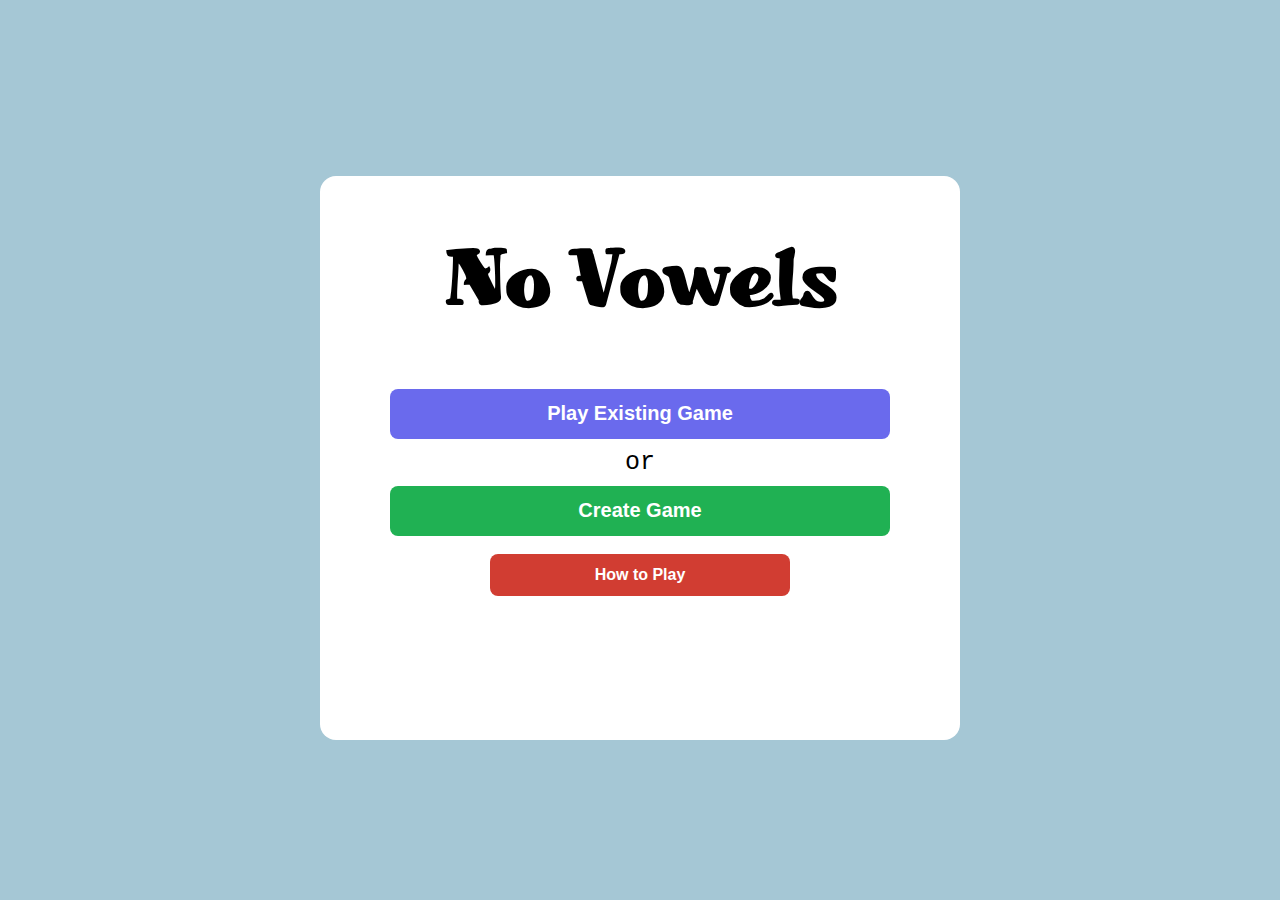
<file: index.html>
<!DOCTYPE html>
<html lang="en">
<head>
    <meta charset="UTF-8">
    <meta name="viewport" content="width=device-width, initial-scale=1.0">
    <title>No Vowels</title>
    <link rel="stylesheet" href="main.css">
    <style>
        .modal {
            display: none; 
            position: fixed;
            z-index: 1;
            left: 0;
            top: 0;
            width: 100%; 
            height: 100%; 
            overflow: auto; 
            background-color: rgba(0, 0, 0, 0.4);
            padding-top: 60px;
        }

        .modal-content {
            background-color: #fefefe;
            margin: 5% auto;
            padding: 20px;
            border: 1px solid #888;
            width: 80%; 
        }

        .close {
            color: #aaa;
            float: right;
            font-size: 28px;
            font-weight: bold;
        }

        .close:hover,
        .close:focus {
            color: black;
            text-decoration: none;
            cursor: pointer;
        }

        .btn-container {
            text-align: center;
        }
    </style>
</head>
    <script>
        const queryString = window.location.search;
        const urlParams = new URLSearchParams(queryString);
        const gameId = urlParams.get('id');
        if (gameId && gameId.length == 6 ) {
            window.addEventListener('DOMContentLoaded', function() {
                document.getElementById("inputText").value = gameId;
            });  
        } 
    </script>
</head>
<body id="main-body">

    <div id="main-container">
        <h1 class="big-title">No Vowels</h1> 
    
            <div id="input">
                    <div class="error-message" id="error-message"></div>
                    <a style="color: white;" href="list.html">
                        <button id="submit" class="btn"  type="button">Play Existing Game</button> 
                    </a>
                    <div class="or">or</div>
                    <a href="create.html">
                        <button id="create" class="btn" type="button" >Create Game</button>
                    </a>
                    <button id="how-to-play" class="btn how-to-play" type="button">How to Play</button>
                <div>
            </div>
    </div>

<div id="myModal" class="modal">

    <div class="modal-content">
      <span class="close">&times;</span>
      <h2>Instructions</h2>
      <p id="instructions">1. To start the game, press "space"<br>
          2. Words will have their vowels removed, so you must guess the word based on the category<br>
          3. You will have a certain amount of time per "round" to guess a single word and different time for the whole game <br>
          4. After putting in your guess, press "enter" or click the "submit" button to place your guess <br>
      </p>
    </div>
  
  </div>

    <script>
    var modal = document.getElementById("myModal");
    var btn = document.getElementById("how-to-play");
    var span = document.getElementsByClassName("close")[0];
    btn.onclick = function() {
        modal.style.display = "block";
    }
    span.onclick = function() {
        modal.style.display = "none";
    }
    window.onclick = function(event) {
        if (event.target == modal) {
            modal.style.display = "none";
        }
    }
        function validateForm() {
            var textBoxValue = document.getElementById('inputText').value;
            var errorMessage = document.getElementById('error-message');

            if (textBoxValue.length !== 6) {
                errorMessage.textContent = "Invalid ID";
                return false;
            } else {
                errorMessage.textContent = ""; 
            }

            const checkExistData = new FormData();
            checkExistData.append('type', 'checkID');
            checkExistData.append('listID', textBoxValue);

            fetch('./fetch.php', {
                method: 'POST',
                body: checkExistData
            })
            .then(response => {
                if (!response.ok) {
                    throw new Error('Network response was not ok');
                }
                return response.json();
            })
            .then(data => {
                if (data.exists == 1) {
                    window.location.replace("./game.html?id=" + textBoxValue);
                } else {
                    errorMessage.textContent = "Invalid ID";
                }
            })
            .catch(error => {
                console.error('Error:', error);
            });

            return false;
        }

    </script>

</body>
</html>
</file>
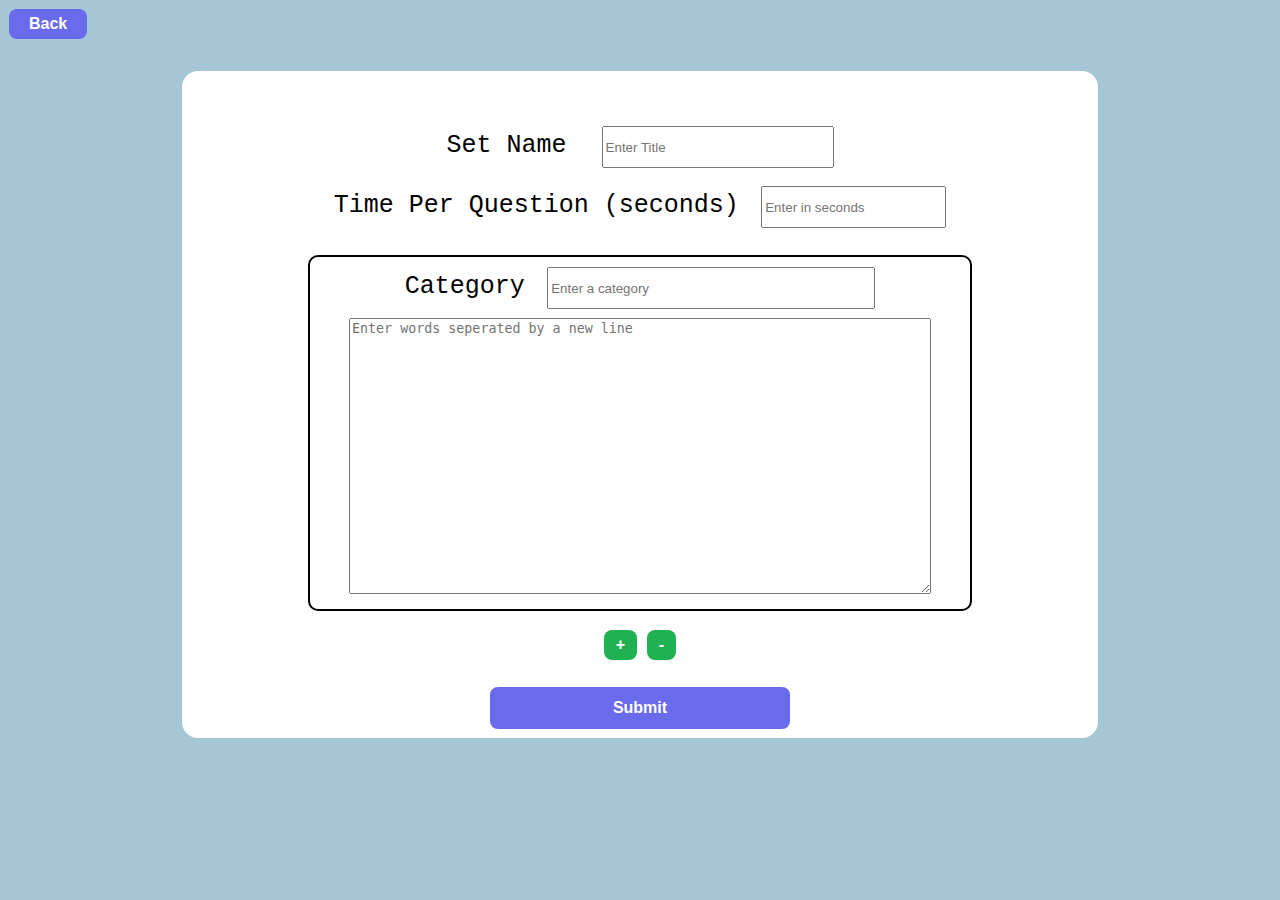
<file: create.html>
<!DOCTYPE html>

<html lang="en">
<head>
  <meta charset="UTF-8">
  <meta name="viewport" content="width=device-width, initial-scale=1.0">
  <title>Create List</title>
  <link rel="stylesheet" href="main.css">
</head>
<body id="main-body2">
<button class="back" onclick="history.back()">Back</button>
<br>
<div id="container">
  <div class="border2">
    <div class="TitleBox">
      <label class="text" for="TitleInput">Set Name</label>
      <input type="text" placeholder="Enter Title" id="TitleInput" class="title" required><br><br>
      <label class="text" for="timeInput">Time Per Question (seconds)</label>
      <input type="number" placeholder="Enter in seconds" id="timeInput" class="title" required>
    </div>
    <div class="border1">
      <div class="CategoryBox">
      <label class="text" for="input_1_category">Category</label>
      <input type="text" placeholder="Enter a category" class="categoryinput" id="input_1_category">
    </div>
      <br>
      <textarea placeholder="Enter words seperated by a new line" rows="5" class="textinput" id="input_1_word"></textarea>
    </div>
  </div>
  <div class="button-group">
    <button class="button" onclick="addInput(this)">+</button>
    <button class="button" onclick="removeInput(this)">-</button>
  </div>
  <button class="btn" id="submit_button" onclick="checkEmpty()">Submit</button>
</div>
<div class="message-container" id="messageContainer">
      <div class="message" id="emptyMessage">Empty box detected</div>
</div>
<div class="modal" id= "myModal">
  <div class="modal-content">
      <p>New Set Created</p>
      <p>Game ID: <a id="gameID" style="all:revert!important;"></a></p>
      <button class="back-button-modal" onclick="history.back()">Back</button>
      </div>
  </div>

  <script src="create.js"></script>
  <script>
    let inputCount = 1;

    function addInput(button) {
      const container = document.getElementById('container');
      const newDiv = document.createElement('div');
      const uniqueID = `input_${document.getElementsByClassName('border2').length + 1}`;
      newDiv.className = 'border2';
      newDiv.innerHTML = `
        <div class="border1">
          <div class="CategoryBox">
          <label class="text" for="${uniqueID}_category">Category</label>
          <input type="text" placeholder="Enter a category" class="categoryinput" id="${uniqueID}_category">
        </div>
            <br>
            <textarea placeholder="Enter words separated by a new line" rows="5" class="textinput" id="${uniqueID}_word"></textarea>
        </div>
      `;
      container.insertBefore(newDiv, button.parentNode);
    }

    function removeInput(button) {
      const container = document.getElementById('container');
      const currentInputContainer = button.parentNode.previousElementSibling;
      if (document.getElementsByClassName('border2').length === 1) {
        return;
      }
      container.removeChild(currentInputContainer);
    }

    function checkEmpty() {
      const inputContainers = document.getElementsByClassName('border2');
      let isEmpty = false;
      const categories = [];
      const wordLists = [];

      const titleBox = document.getElementById('TitleInput');
      const timeBox = document.getElementById('timeInput');

      if (titleBox.value.trim() === '' || timeBox.value.trim() === '') {
          isEmpty = true;
      } else {
        for (const container of inputContainers) {
        const categoryInput = container.querySelector('.categoryinput');
        const wordInput = container.querySelector('.textinput');

        if (categoryInput.value.trim() === '' || wordInput.value.trim() === '') {
          isEmpty = true;
          break;
        }

        categories.push(categoryInput.value.trim());
        wordLists.push(wordInput.value.trim().split('\n').filter(word => word.trim() !== ''));
        }
      }

      const modal = document.getElementById('myModal');
      const gameIDSpan = document.getElementById('gameID');
      const emptyMessage = document.getElementById('emptyMessage');
      
      if (isEmpty) {
        emptyMessage.style.display = 'block';
        setTimeout(() => {
          emptyMessage.style.opacity = '0';
          setTimeout(() => {
            emptyMessage.style.display = 'none';
            emptyMessage.style.opacity = '1';
          }, 500);
        }, 3000);
        modal.style.display = 'none';
        return;
      } else {
        startCreate();
      }
    }

  </script>
</body>
</html>
</file>
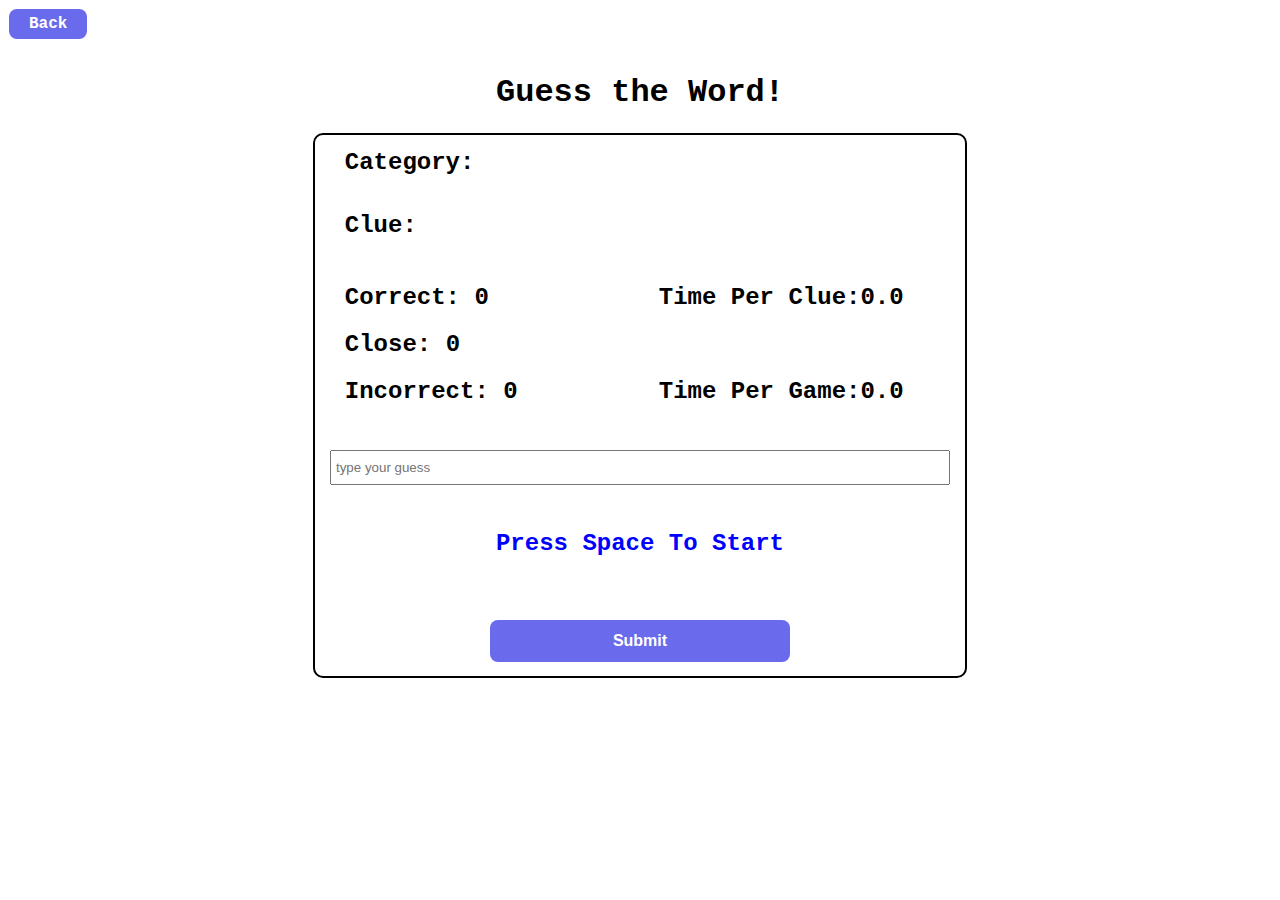
<file: game.html>
<!DOCTYPE html>
<html lang="en">

<head>
	<meta charset="UTF-8">
	<meta name="viewport" content="width=device-width, initial-scale=1.0">
	<title>Game Page</title>
	<link rel="stylesheet" href="./main.css">
	<script src="newWord.js"></script>
	<script>
	let wordList = [];
	let answer;
	let answerNoSpace;
	let currentIndex = 0;
	let correct = 0;
	let guess ="";
	let near = 0;
	let incorrect = 0;
	let timeVar;
	let time;
	let tTime;
	let totalGameTime;
	let game = true;
		
	getWord((result, error) => {
		if(result) {
			tTime = result.data['time'];
			time = tTime;
			totalGameTime = tTime*10;
			for(const category in result.data.data) {
				result.data.data[category].words.sort(() => Math.random() -0.5);
			}
			result.data.data.sort(() => Math.random() -0.5);

			for(const category in result.data.data) {
				const words = result.data.data[category];
				words.words.forEach(word => {
					const entry = [words.category, convertSpecialCharacters(word)];
					wordList.push(entry);
				});
				
			}

			
			
		} else {
			console.error('Error:', error);
		}
	});
	

	function nextWord() {
		if (currentIndex == wordList.length) {
			game = false;
			endGame();
		} else {

			const nextEntry = wordList[currentIndex];
			currentIndex = (currentIndex + 1);
			answer = nextEntry[1].replace(/[^a-zA-Z0-9 ]/gi, "").toUpperCase();
			answerNoSpace = answer.replace(/\s+/g, "");

			const vowelLessWord = answer.replace(/[aeiou]/gi, '');
			const numSpaces = Math.floor(Math.random() * (vowelLessWord.length*.2)) + 1;
			const positions = new Set();
			while(positions.size < numSpaces) {
				const position = Math.floor(Math.random() * (vowelLessWord.length - 1)) + 1;
				positions.add(position);
			}
			const characters = vowelLessWord.split('');
			positions.forEach(pos => {
				characters.splice(pos, 0, ' ');
			});

			document.getElementById('clue').innerHTML = characters.join('').toUpperCase();
			document.getElementById('category').innerHTML = nextEntry[0].toUpperCase();
			document.getElementById("inputText").value = null;
			document.getElementById('result').innerHTML = "&nbsp;";
			document.getElementById("result").style.visibility = 'hidden';
			document.getElementById("answer").style.visibility = 'hidden';
			document.getElementById('answer').innerHTML = "&nbsp;";

		}
	}

	function matchword() {
		
		document.getElementById("submitButton").disabled = true;
		removeListener();
		guess = document.getElementById("inputText").value.replace(/[^a-zA-Z0-9]/g, "").toUpperCase();
		if(guess == answerNoSpace) {
			document.getElementById('result').innerHTML = "That is correct!";
			document.getElementById("result").style.color = 'green';
			document.getElementById("result").style.visibility = 'visible';
			document.getElementById("answer").style.visibility = 'visible';
			document.getElementById('answer').innerHTML = "Answer:" + answer;
			correct ++;
			document.getElementById('correct').innerHTML = correct;
		} else if (isSimilar()){
			document.getElementById('result').innerHTML = "That is close";
			document.getElementById("result").style.color = 'red';
			document.getElementById("result").style.visibility = 'visible';
			document.getElementById("answer").style.visibility = 'visible';
			document.getElementById('answer').innerHTML = "Answer:" + answer;
			near ++;
			document.getElementById('close').innerHTML = near;
		} else {
			document.getElementById('result').innerHTML = "That is incorrect";
			document.getElementById("result").style.color = 'red';
			document.getElementById("result").style.visibility = 'visible';
			document.getElementById("answer").style.visibility = 'visible';
			document.getElementById('answer').innerHTML = "Answer:" + answer;
			incorrect ++;
			document.getElementById('incorrect').innerHTML = incorrect;

		}
		

		clearInterval(timeVar);
		setTimeout(() => {
			sequence();
			timeVar = window.setInterval(timer, 100);
			document.getElementById("submitButton").disabled = false;
			addListener();
		}, 2000);
	}

	function addListener() {
		document.addEventListener('keypress', enterfunction);
	}

	function removeListener() {
		document.removeEventListener('keypress', enterfunction);

	}

	document.addEventListener('DOMContentLoaded', function() {
		
		document.getElementById("submitButton").disabled = true;
		document.addEventListener('keypress', spacefunction);
	});

	function enterfunction(event) {
		if (event.keyCode === 13) {
			matchword();

		}
	}
	function spacefunction(event){
		if (event.keyCode === 32) {
			document.getElementById("submitButton").disabled = false;
			nextWord();
			timeVar = window.setInterval(timer, 100);
			document.removeEventListener('keypress', spacefunction);

			document.getElementById('result').innerHTML = "&nbsp;";
			document.getElementById("result").style.visibility = 'hidden';
				addListener();

			document.getElementById("inputText").focus();

			
		
			
		}	
	}
	

	function sequence() {
		time = tTime;
		nextWord();
	}

	function timer() {
		if (!game) {
			return null;
		}
		time = (time-0.1).toFixed(1);
		totalGameTime = (totalGameTime-0.1).toFixed(1);
		document.getElementById('timer').innerHTML = time;
		document.getElementById('totalTimer').innerHTML = totalGameTime;
		if (totalGameTime <= 0) {
			endGame();
		} else if(time <= 0) {
			matchword();
		}
	}
	
	function endGame() {
		clearInterval(timeVar);
		document.getElementById("myModal").style.display = 'block';
		document.getElementById('incorrect1').innerHTML = incorrect;
		document.getElementById('correct1').innerHTML = correct;
		document.getElementById('close1').innerHTML = near;
	}

	function levenshteinDistance(a, b) {
		const matrix = [];

		for (let i = 0; i <= b.length; i++) {
			matrix[i] = [i];
		}

		for (let j = 0; j <= a.length; j++) {
			matrix[0][j] = j;
		}

		for (let i = 1; i <= b.length; i++) {
			for (let j = 1; j <= a.length; j++) {
				if (b.charAt(i - 1) == a.charAt(j - 1)) {
					matrix[i][j] = matrix[i - 1][j - 1];
				} else {
					matrix[i][j] = Math.min(matrix[i - 1][j - 1] + 1, // substitution
						Math.min(matrix[i][j - 1] + 1, // insertion
							matrix[i - 1][j] + 1)); // deletion
				}
			}
		}

		return matrix[b.length][a.length];
	}

	function isSimilar() {
		const distance = levenshteinDistance(guess, answerNoSpace);
		const length = Math.max(guess.length, answerNoSpace.length);
		const similarity = (length - distance) / length;
		return similarity >= 0.8 && similarity < 1;
	}

	function convertSpecialCharacters(word) {
    		const accentsMap = {
			'À': 'A', 'Á': 'A', 'Â': 'A', 'Ã': 'A', 'Ä': 'A', 'Å': 'A',
			'à': 'a', 'á': 'a', 'â': 'a', 'ã': 'a', 'ä': 'a', 'å': 'a',
			'È': 'E', 'É': 'E', 'Ê': 'E', 'Ë': 'E',
			'è': 'e', 'é': 'e', 'ê': 'e', 'ë': 'e',
			'Ì': 'I', 'Í': 'I', 'Î': 'I', 'Ï': 'I',
			'ì': 'i', 'í': 'i', 'î': 'i', 'ï': 'i',
			'Ò': 'O', 'Ó': 'O', 'Ô': 'O', 'Õ': 'O', 'Ö': 'O',
			'ò': 'o', 'ó': 'o', 'ô': 'o', 'õ': 'o', 'ö': 'o',
			'Ù': 'U', 'Ú': 'U', 'Û': 'U', 'Ü': 'U',
			'ù': 'u', 'ú': 'u', 'û': 'u', 'ü': 'u',
			'Ý': 'Y', 'ý': 'y', 'ÿ': 'y',
			'Ñ': 'N', 'ñ': 'n',
			'Ç': 'C', 'ç': 'c'
			};

    		return word.replace(/[^\x00-\x7F]/g, function(character) {
        		return accentsMap[character] || character;
    		});
	}
		
	</script>

</head>

<body>
	<a class="back" href="index.html">Back</a>
	<h1>Guess the Word!</h1>
	
	<div class="border">
		<div id="info" >
			<h2>Category: <br><span id="category">&nbsp;</span></h2>
			<h2>Clue: <br><span id="clue">&nbsp;</span></h2>
			<div class = "order">
			<div class = "score">
				<h2>Correct: <span id="correct">0</span></h2>
				<h2>Close: <span id="close">0</span></h2>
				<h2>Incorrect: <span id="incorrect">0</span></h2>
			</div>
			<div class="time">
				<h2>Time Per Clue:<span id="timer">0.0</span></h2>
				<h2>Time Per Game:<span id="totalTimer">0.0</span></h2>
			</div>
			</div>
		</div>
	
	
		<div id="input" >
			<input type="text" id="inputText" placeholder="type your guess">
			<h2 id="result" style = "color: blue"> Press Space To Start</h2>
			<h2 id="answer" style="visibility:hidden;">&nbsp;</h2>
			<button type="submit" class="btn" id="submitButton" value="Submit" onclick="javascript:matchword();" onkeypress="">Submit</button>
		</div>

		<div class="modal" id= "myModal">
			<div class="modal-content-index">
				<script>
					function clipboard() {
						const queryString = window.location.search;
						const urlParams = new URLSearchParams(queryString);
						const gameId = urlParams.get('id');
						const clipboardText = "NoVowels \nGame Link: " + location.protocol + "//" + location.host + location.pathname.slice(0, -9) + "game.html?id=" + gameId + "\n\nI got: \nCorrect: " + correct + "\nClose: " + near + "\nIncorrect: " + incorrect + "\nTime Remaining: " + totalGameTime + "s";
						navigator.clipboard.writeText(clipboardText);
					}
				</script>
				<h2>Correct: <span id="correct1"></span></h2>
				<h2>Close: <span id="close1"></span></h2>
				<h2>Incorrect: <span id="incorrect1"></span></h2>
				<button class="back-button-modal" onclick="clipboard()">Copy to Clipboard</button> <br></br>
			  	<a class="back-button-modal" href="index.html">Back</a>
			</div>
		</div>
	</div>
</body>

</html>
</file>
<file: main.css>
@import url('./css2.css');
body{
    display: flex;
    flex-direction: column;
    justify-content: flex-start;
    align-items: center;
    padding-top: 5vh;
    font-family: 'Courier New', Courier, monospace;
}
.border5{
  background-color: #ffffff;
  display: flex;
  justify-content: center;
  flex-direction: column;
  align-items: center;
  padding-bottom: 2vh;
  padding-left: 2vw;
  padding-right: 2vw;
  border-radius: 16px;
}

#main-body {
  background-color: rgb(165, 199, 213);
  height: 90vh;
  justify-content: center;
  overflow: hidden;
}
#main-body2{
  background-color: rgb(165, 199, 213);
  justify-content: center;
}
#main-container {
  background-color: #ffffff;
  display: flex;
  align-items: center;
  justify-content: space-between;
  flex-direction: column;
  padding-bottom: 15vh;
  border-radius: 16px;
  width: 50vw;
}
.big-title {
  font-family: 'Miltonian Tattoo', serif;
  font-size: 5em;
}
#info{
    align-items: flex-start !important;
    margin-bottom: 4vh;
    padding-left: 12px;
   
}
#input{
    display: flex;
    flex-direction: column;
    justify-content: flex-start;
    align-items: center;
}

.border {
    border: 2px black solid;
    border-radius: 10px;
    padding: 5px;
    min-width: 50vw;
    flex-direction: column;
    justify-content: center;
    align-items: center;
    overflow-x: hidden;
}

.border1 {
    border: 2px black solid;
    border-radius: 10px;
    padding: 10px;
    min-width: 50vw;
    flex-direction: column;
    justify-content: center;
    align-items: center;
    text-align: center;
}
.border2 {
  display: flex;
  border-radius: 10px;
  padding: 10px;
  min-width: 70vw;
  flex-direction: column;
  justify-content: center;
  align-items: center;
  margin-bottom: 1vh;
}

h2{
    margin: 1vh 1vw;
}
.remove-button{
    align-self: flex-;
}
#inputText{
    width: 95%;
    padding: 8px 4px;
    margin-bottom: 4vh;
}
.btn{
    color: white;
    font-size: 16px;
    font-weight: 700;
    padding: 12px 38px;
    margin-top: 1vh;
    margin-bottom: 1vh;
    border-radius: 8px;
    border: none;
    cursor: pointer;
    width: 300px;
   
}
#submitButton{
  background-color: rgb(106 106 237);
}
#submit_button{
  background-color: rgb(106 106 237);
}

#create {
  font-size: 20px;
  width: 500px;
  height: 50px;
  background-color: rgb(32, 177, 83);
}

#create:hover{
    background-color: rgb(26, 141, 66);
}
#submit{
  font-size: 20px;
  width: 500px;
  height: 50px;
  background-color: rgb(106 106 237);
}
.text{
  font-size: 25px;
  margin-right: 1vw;
}
#submit:hover {
    background-color: rgb(87 87 194);
}
#TitleInput{
 width: 25%;
 margin-left: 1vw;
}
.TitleBox{
  display: inline;
  text-align: center;
  width: 100%;
  margin-bottom: 3vh;
}
.CategoryBox{
  display: inline;
  justify-content: center;
  width: 100%;
}

.TitleName{
  max-width: 200px !important;
}
#newWord{
    font-size: 16px;
    font-weight: 700;
    padding: 12px 28px;
    margin-bottom: 2vh;
    border-radius: 8px;
    border: none;
    cursor: pointer;
    background-color: rgb(189 189 194);
}
#newWord:hover{
    background-color: rgb(130, 130, 134);
}



.back{
    text-decoration: none;
    position: absolute;
    top: 1vh;
    left: 1vh;
    color: white;
    font-size: 16px;
    font-weight: 700;
    padding: 6px 20px;
    margin-bottom: 2vh;
    border-radius: 8px;
    border: none;
    cursor: pointer;
    background-color: rgb(106 106 237);
}
.back:hover{
    background-color: rgb(87 87 194);
}
.categoryinput{
    margin-bottom: 1vh;
    width: 50%;

    height: 4vh;
}
.textinput{
    width: 90%;
    height: 30vh;
}

.button{
    color: white;
    font-size: 16px;
    font-weight: 700;
    padding: 6px 12px;
    
    margin-bottom: 2vh;
    border-radius: 8px;
    border: none;
    cursor: pointer;
    background-color: rgb(32, 177, 83);
}
.button:hover{
    background-color: rgb(26, 141, 66);
}
#container{
  background-color: white;
  border-radius: 16px;
    display: flex;
    flex-direction: column;
    justify-content: center;

    align-items: center;
    padding-top: 5vh;
    font-family: 'Courier New', Courier, monospace;
}
    

  .modal {
    display: none;
    position: fixed;
    z-index: 1;
    left: 0;
    top: 0;
    width: 100%;
    height: 100%;
    overflow: auto;
    background-color: rgba(0, 0, 0, 0.4);
  }
  .modal-content {
    background-color: #fefefe;
    margin: 15% auto;
    padding: 20px;
    border: 1px solid #888;
    width: 80%;
    text-align: center;
    border-radius: 8px;
  }
  .modal-content-index {
    background-color: #fefefe;
    margin: 15% auto;
    padding: 20px;
    border: 1px solid #888;
    width: 50%;
    text-align: center;
    border-radius: 8px;
  }
  
  .back-button-modal {
    text-decoration: none;
    padding: 10px 20px;
    background-color: #4285f4;
    color: white;
    border: none;
    border-radius: 4px;
    cursor: pointer;
    margin-top: 20px;
  }
  .back-button-modal:hover {
    background-color: #3367d6;
  }
  .message-container {
    position: fixed;
    bottom: 30px;
    left: 50%;
    transform: translateX(-50%);
    display: flex;
    flex-direction: column;
    align-items: center;
    width: 100%;
  }
  .message {
    padding: 12px;
    background-color: #ff7f7f;
    color: white;
    border-radius: 8px;
    margin-top: 8px;
    display: none;
    transition: opacity 0.5s ease-in-out;
    max-width: 90%;
  }
  .time{
    display: flex;
    align-items: stretch;
    justify-content: space-between;
    flex-direction:column;
    gap: 2px;
    width: 50%;
  }
  .score{
    width: 50%;
    display: flex;
    align-items: stretch;
    justify-content: space-between;
    flex-direction:column;
    gap: 2px;
  }

  .order{
    display: flex;
  }

  .list {
    font-family: arial, sans-serif;
    border-collapse: collapse;
    width: 90%;
    padding: 10px;
    margin: 1vh 2vw;
    overflow-y: scroll;
  }
  
  .head{
    text-align: left;
    padding: 8px;
  }
  th, td{
    overflow: hidden;
    padding: 4px;
  }

tr{
  border-bottom: 1px solid rgb(144, 144, 144);
}
#randombutton{
    background: #03e9f4;
    color: black;
}
#randombutton:hover{
    background: #03e9f4;
    color: #050801;
    box-shadow: 0 0 5px #03e9f4, 0 0 25px #03e9f4, 0 0 50px #03e9f4;
    transition: box-shadow 1s;
}
.title{

  height: 4vh;
}
.BoundPlay{
  display: flex;
  justify-content: end;
}
.play{
  text-decoration: none;
  color: white;
  font-size: 16px;
  font-weight: 700;
  padding: 12px 38px;
  border-radius: 8px;
  border: none;
  cursor: pointer;
  background-color: rgb(106 106 237);
  margin-top: 1vh;
  margin-bottom: 1vh;

}
a{
  all:unset;
}
.or{
  font-size: 25px;
}

.how-to-play {
  background-color: rgb(209, 61, 50);
}

.how-to-play {
  background-color: rgb(209, 61, 50);
}

.how-to-play {
  background-color: rgb(209, 61, 50);
}
</file>
